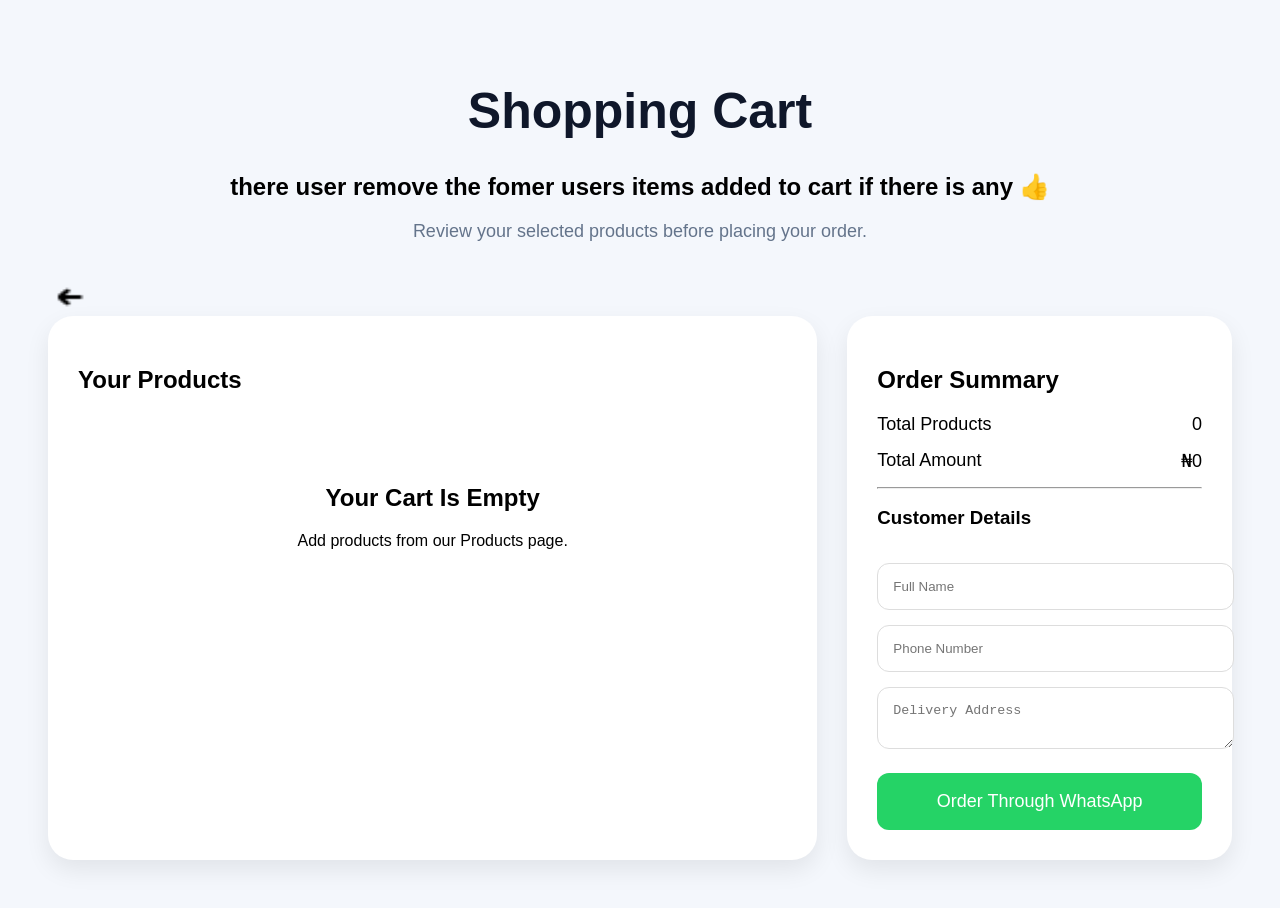
<file: pointzero web ordering site/html/cart.html>
<!DOCTYPE html>
<html lang="en">

<head>
    <meta charset="UTF-8">
    <meta name="viewport" content="width=device-width, initial-scale=1.0">

    <title>Shopping Cart | Point Zero Signature Enterprise</title>

    <link rel="stylesheet" href="../css/cart.css">
</head>

<body>

    <div class="cart-page">

        <div class="cart-header">
            <h1>Shopping Cart</h1>
            <h2>there user remove the fomer users items added to cart if there is any 👍 </h2>

            <p>
                Review your selected products before placing your order.
            </p>
        </div>
  <a href="product.html">
 <img src="arrow-small-left (1).png"
        alt="" width="40px" height="30px">
</a>
 

        <div class="cart-layout">

            <!-- PRODUCTS -->
            <div class="cart-products">

                <h2>Your Products</h2>

                <div id="cartItems"></div>

            </div>


            <!-- ORDER SUMMARY -->
            <div class="cart-summary">

                <h2>Order Summary</h2>


                <div class="summary-item">

                    <span>Total Products</span>

                    <span id="totalItems">0</span>

                </div>


                <div class="summary-item">

                    <span>Total Amount</span>

                    <span id="totalPrice">₦0</span>

                </div>


                <hr>


                <h3>Customer Details</h3>


                <input
                    type="text"
                    id="customerName"
                    placeholder="Full Name"
                >


                <input
                    type="tel"
                    id="customerPhone"
                    placeholder="Phone Number"
                >


                <textarea
                    id="customerAddress"
                    placeholder="Delivery Address"
                ></textarea>


                <button
                    type="button"
                    class="whatsapp-btn"
                    onclick="sendOrder()">

                    Order Through WhatsApp

                </button>

            </div>

        </div>

    </div>


    <!-- IMPORTANT:
         Change "javascrpt" to "javascript"
         if your folder is called javascript.
    -->

    <script src="../javascrpt/cart.js"></script>

</body>

</html>
</file>
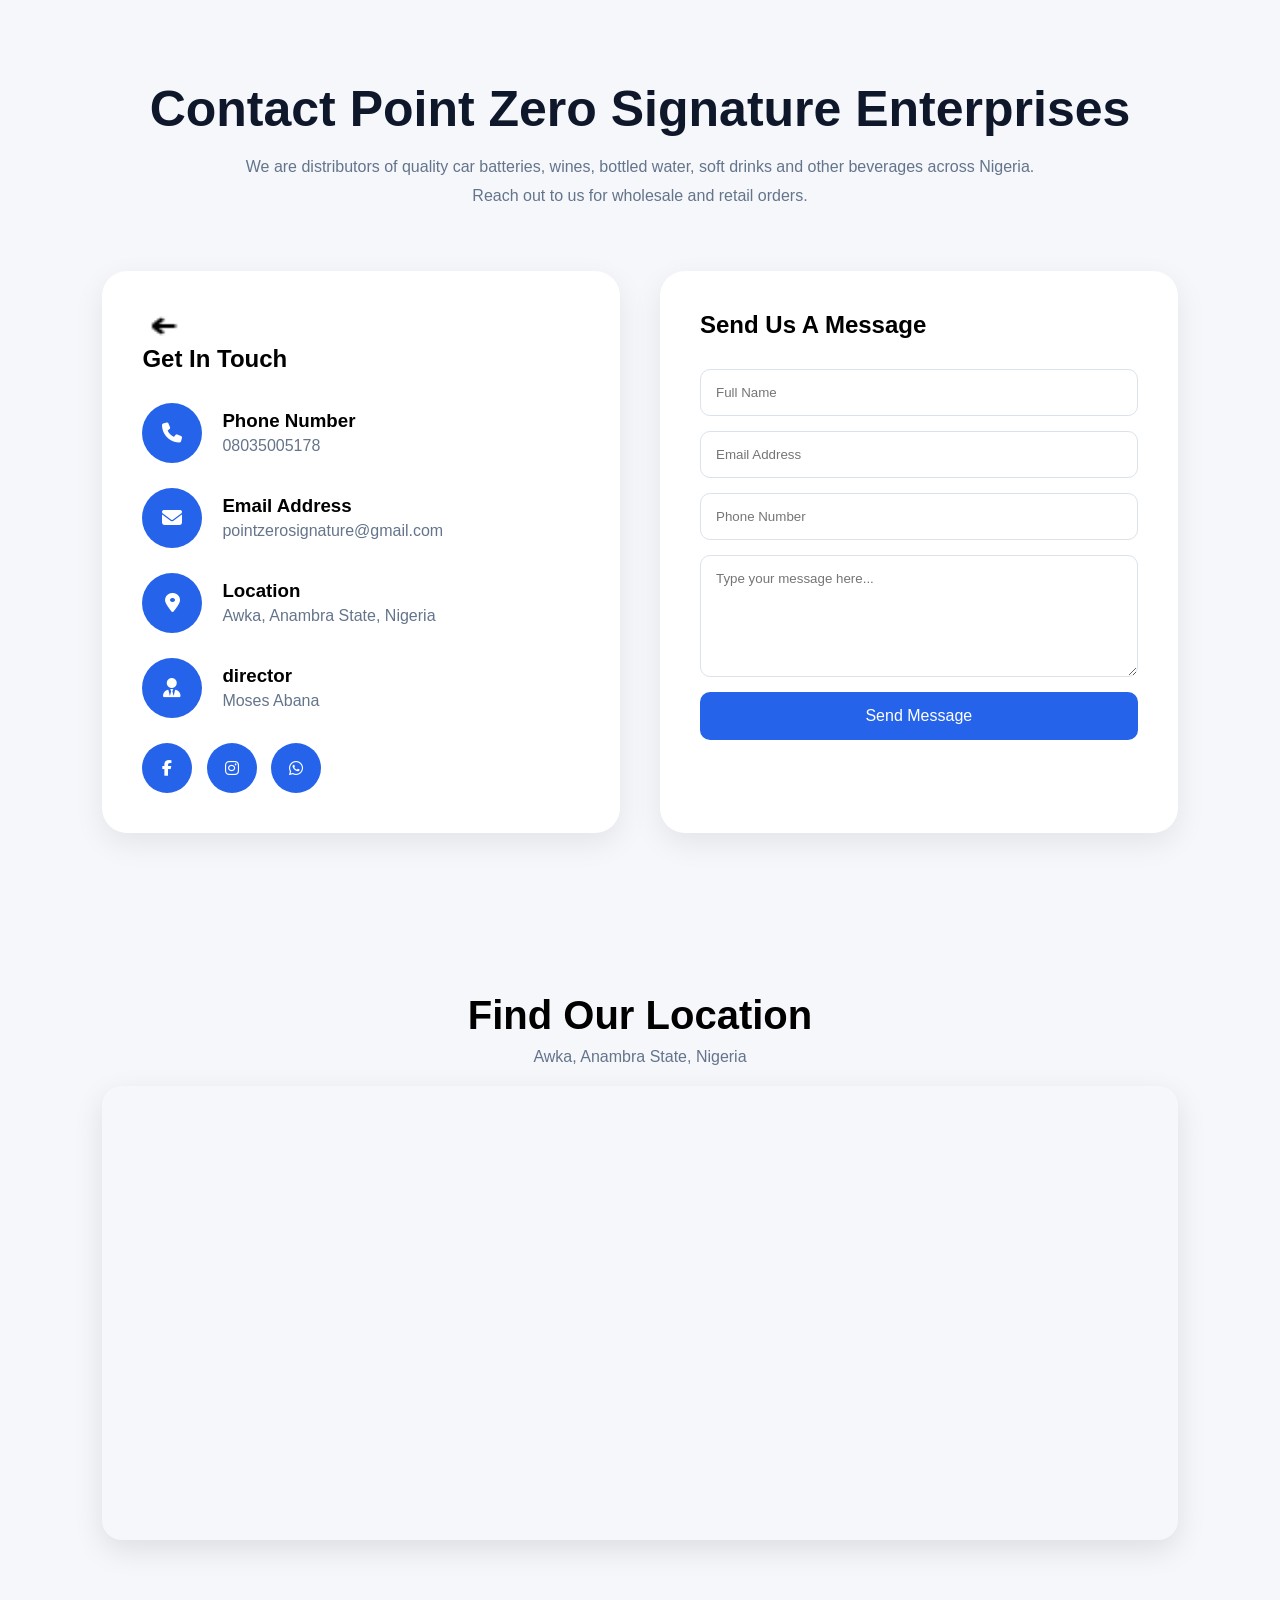
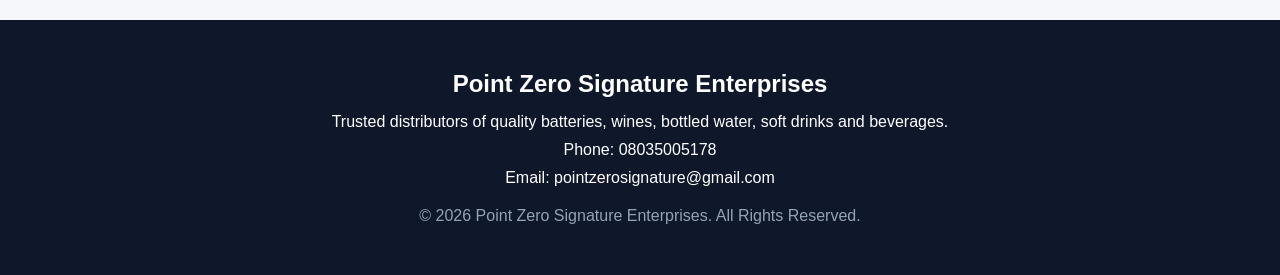
<file: pointzero web ordering site/html/contact.html>
<!DOCTYPE html>
<html lang="en">
<head>
<meta charset="UTF-8">
<meta name="viewport" content="width=device-width, initial-scale=1.0">
<title>Contact Us | Point Zero Signature Enterprises</title>

<link rel="stylesheet" href="../css/contact.css">

<link rel="stylesheet"
href="https://cdnjs.cloudflare.com/ajax/libs/font-awesome/6.5.1/css/all.min.css">

</head>
<body>

<section class="contact-section">

    <div class="contact-header">
        <h1>Contact Point Zero Signature Enterprises</h1>

        <p>
            We are distributors of quality car batteries, wines,
            bottled water, soft drinks and other beverages across Nigeria.
            Reach out to us for wholesale and retail orders.
        </p>
    </div>

    <div class="contact-container">

        <!-- CONTACT DETAILS -->

        <div class="contact-info">
<a href="../index.html">
 <img src="arrow-small-left (1).png"
        alt="" width="40px" height="30px">
</a>
            <h2>Get In Touch</h2>

            <div class="info-box">
                <i class="fas fa-phone"></i>

                <div>
                    <h3>Phone Number</h3>
                    <p>08035005178</p>
                </div>
            </div>

            <div class="info-box">
                <i class="fas fa-envelope"></i>

                <div>
                    <h3>Email Address</h3>
                    <p>pointzerosignature@gmail.com</p>
                </div>
            </div>

            <div class="info-box">
                <i class="fas fa-location-dot"></i>

                <div>
                    <h3>Location</h3>
                    <p>Awka, Anambra State, Nigeria</p>
                </div>
            </div>

            <div class="info-box">
                <i class="fas fa-user-tie"></i>

                <div>
                    <h3>director</h3>
                    <p>Moses Abana</p>
                </div>
            </div>

            <div class="socials">

                <a href="#">
                    <i class="fab fa-facebook-f"></i>
                </a>

                <a href="#">
                    <i class="fab fa-instagram"></i>
                </a>

                <a href="https://wa.me/2348035005178">
                    <i class="fab fa-whatsapp"></i>
                </a>

            </div>

 
        </div>

        <!-- CONTACT FORM -->

        <div class="contact-form">

            <h2>Send Us A Message</h2>

            <form>

                <input
                type="text"
                placeholder="Full Name"
                required>

                <input
                type="email"
                placeholder="Email Address"
                required>

                <input
                type="tel"
                placeholder="Phone Number"
                required>

                <textarea
                rows="6"
                placeholder="Type your message here..."
                required></textarea>

                <button type="submit">
                    Send Message
                </button>

            </form>

        </div>

    </div>

</section>

<!-- GOOGLE MAP -->

<section class="map-section">

    <h2>Find Our Location</h2>

    <p>Awka, Anambra State, Nigeria</p>

    <div class="map-container">

        <iframe
        src="https://www.google.com/maps?q=Awka,Anambra,Nigeria&output=embed"
        width="100%"
        height="450"
        style="border:0;"
        allowfullscreen=""
        loading="lazy">
        </iframe>

    </div>

</section>

<!-- FOOTER -->

<footer>

    <div class="footer-content">

        <h2>Point Zero Signature Enterprises</h2>

        <p>
            Trusted distributors of quality batteries,
            wines, bottled water, soft drinks and beverages.
        </p>

        <p>
            Phone: 08035005178
        </p>

        <p>
            Email: pointzerosignature@gmail.com
        </p>

    </div>

    <div class="footer-bottom">
        © 2026 Point Zero Signature Enterprises. All Rights Reserved.
    </div>

</footer>

</body>
<html>
</file>
<file: pointzero web ordering site/css/cart.css>
body{
    background:#f4f7fc;
    font-family:Segoe UI,sans-serif;
    padding:40px;
}

.cart-page{
    max-width:1400px;
    margin:auto;
}

.cart-header{
    text-align:center;
    margin-bottom:40px;
}

.cart-header h1{
    font-size:50px;
    color:#0f172a;
}

.cart-header p{
    color:#64748b;
    font-size:18px;
}

.cart-layout{
    display:grid;
    grid-template-columns:2fr 1fr;
    gap:30px;
}

.cart-products{
    background:white;
    padding:30px;
    border-radius:25px;
    box-shadow:0 10px 25px rgba(0,0,0,.08);
}

.product-row{
    display:flex;
    gap:20px;
    align-items:center;
    padding:20px;
    border-bottom:1px solid #eee;
}

.product-row img{
    width:150px;
    height:150px;
    object-fit:cover;
    border-radius:15px;
}

.product-details{
    flex:1;
}

.product-details h3{
    font-size:24px;
    margin-bottom:10px;
}

.product-details p{
    color:#666;
}

.cart-summary{
    background:white;
    padding:30px;
    border-radius:25px;
    box-shadow:0 10px 25px rgba(0,0,0,.08);
}

.summary-item{
    display:flex;
    justify-content:space-between;
    margin:15px 0;
    font-size:18px;
}

.cart-summary input,
.cart-summary textarea{
    width:100%;
    padding:15px;
    margin-top:15px;
    border:1px solid #ddd;
    border-radius:12px;
}

.whatsapp-btn{
    width:100%;
    margin-top:20px;
    padding:18px;
    background:#25D366;
    color:white;
    border:none;
    border-radius:12px;
    font-size:18px;
    cursor:pointer;
}

.whatsapp-btn:hover{
    background:#1db954;
}

@media(max-width:900px){

    .cart-layout{
        grid-template-columns:1fr;
    }

    .product-row{
        flex-direction:column;
        text-align:center;
    }

    .product-row img{
        width:100%;
        height:250px;
    }

}


.product-row{
    display:flex;
    align-items:center;
    gap:25px;
    background:white;
    padding:20px;
    border-radius:15px;
    margin-bottom:20px;
    box-shadow:0 4px 15px rgba(0,0,0,0.1);
}

.product-image{
    width:150px;
    height:150px;
    object-fit:cover;
    border-radius:12px;
}

.product-info{
    flex:1;
}

.product-info h3{
    font-size:24px;
    margin-bottom:10px;
}

.price{
    color:#16a34a;
    font-size:22px;
    font-weight:bold;
    margin-bottom:15px;
}

.remove-btn{
    background:#ef4444;
    color:white;
    border:none;
    padding:10px 20px;
    border-radius:8px;
    cursor:pointer;
}

.remove-btn:hover{
    background:#dc2626;
}

.empty-cart{
    text-align:center;
    padding:50px;
}
</file>
<file: pointzero web ordering site/css/contact.css>
*{
    margin:0;
    padding:0;
    box-sizing:border-box;
    font-family:'Segoe UI',sans-serif;
}

body{
    background:#f5f7fb;
}

.contact-section{
    padding:80px 8%;
}

.contact-header{
    text-align:center;
    margin-bottom:60px;
}

.contact-header h1{
    font-size:50px;
    color:#0f172a;
    margin-bottom:15px;
}

.contact-header p{
    max-width:800px;
    margin:auto;
    color:#64748b;
    line-height:1.8;
}

.contact-container{
    display:grid;
    grid-template-columns:1fr 1fr;
    gap:40px;
}

.contact-info,
.contact-form{
    background:white;
    padding:40px;
    border-radius:25px;
    box-shadow:0 10px 30px rgba(0,0,0,.08);
}

.contact-info h2,
.contact-form h2{
    margin-bottom:30px;
}

.info-box{
    display:flex;
    gap:20px;
    margin-bottom:25px;
    align-items:center;
}

.info-box i{
    width:60px;
    height:60px;
    background:#2563eb;
    color:white;
    display:flex;
    align-items:center;
    justify-content:center;
    border-radius:50%;
    font-size:20px;
}

.info-box h3{
    margin-bottom:5px;
}

.info-box p{
    color:#64748b;
}

.socials{
    margin-top:20px;
}

.socials a{
    display:inline-flex;
    width:50px;
    height:50px;
    background:#2563eb;
    color:white;
    justify-content:center;
    align-items:center;
    border-radius:50%;
    margin-right:10px;
    text-decoration:none;
    transition:.3s;
}

.socials a:hover{
    transform:translateY(-5px);
}

.contact-form form{
    display:flex;
    flex-direction:column;
    gap:15px;
}

.contact-form input,
.contact-form textarea{
    padding:15px;
    border:1px solid #dbe2ea;
    border-radius:10px;
    outline:none;
}

.contact-form button{
    padding:15px;
    border:none;
    background:#2563eb;
    color:white;
    border-radius:10px;
    cursor:pointer;
    font-size:16px;
}

.contact-form button:hover{
    background:#1d4ed8;
}

.map-section{
    padding:80px 8%;
    text-align:center;
}

.map-section h2{
    font-size:40px;
    margin-bottom:10px;
}

.map-section p{
    color:#64748b;
    margin-bottom:20px;
}

.map-container{
    border-radius:20px;
    overflow:hidden;
    box-shadow:0 10px 30px rgba(0,0,0,.1);
}

footer{
    background:#0f172a;
    color:white;
    text-align:center;
    padding:50px 20px;
}

.footer-content h2{
    margin-bottom:15px;
}

.footer-content p{
    margin:10px 0;
}

.footer-bottom{
    margin-top:20px;
    color:#94a3b8;
}

@media(max-width:900px){

    .contact-container{
        grid-template-columns:1fr;
    }

    .contact-header h1{
        font-size:38px;
    }

}
</file>
